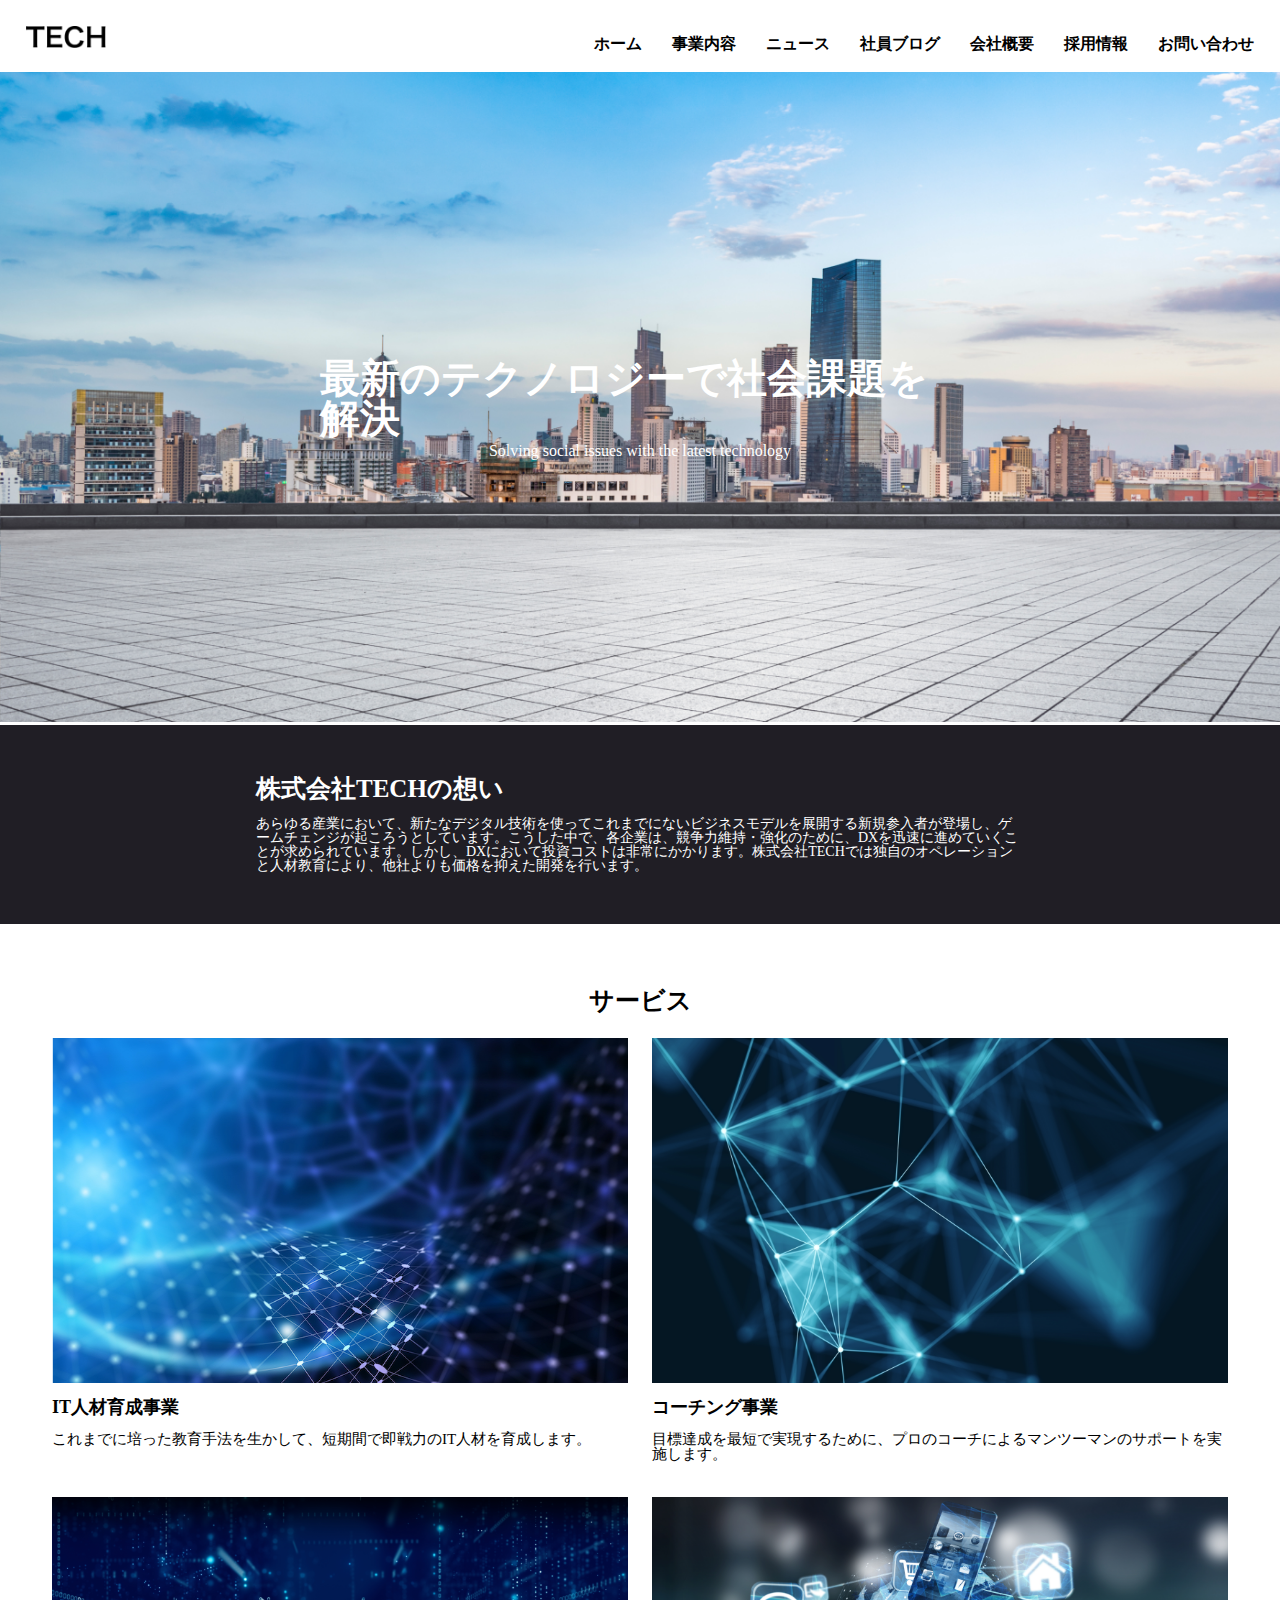
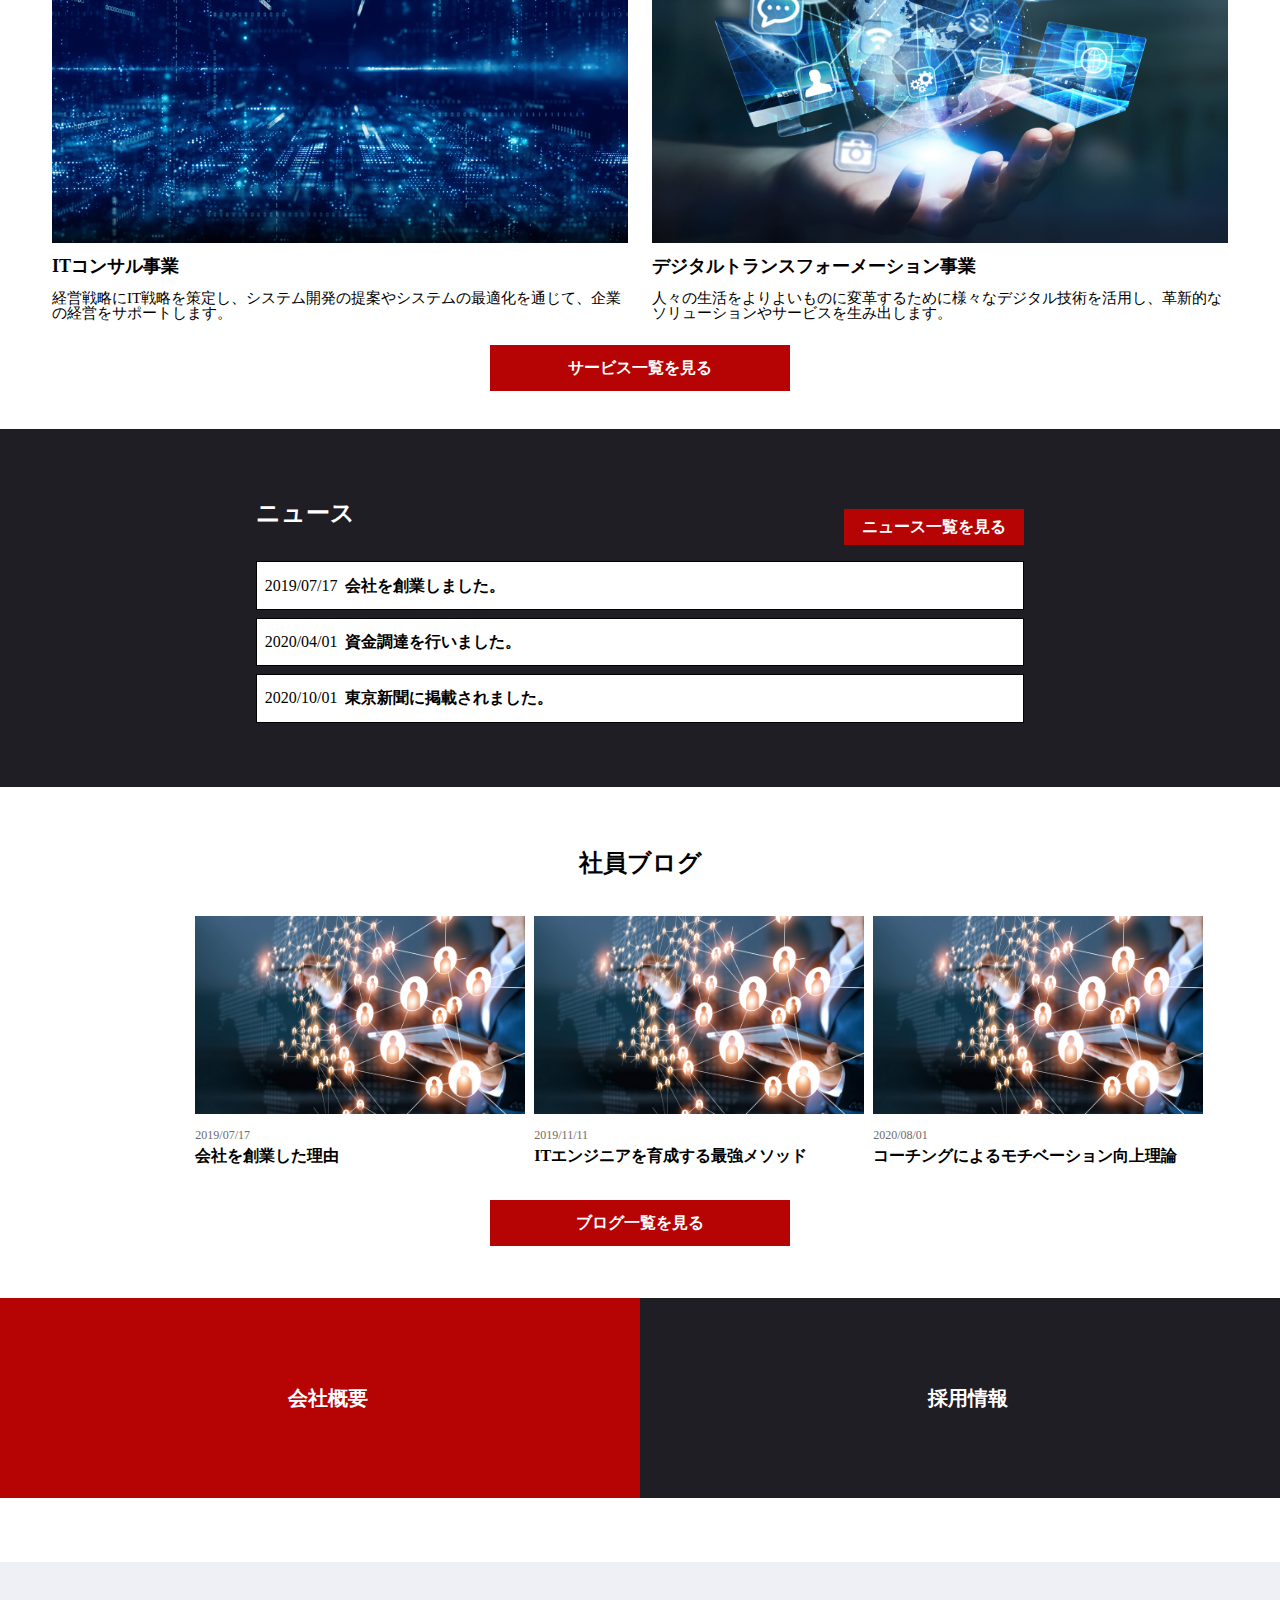
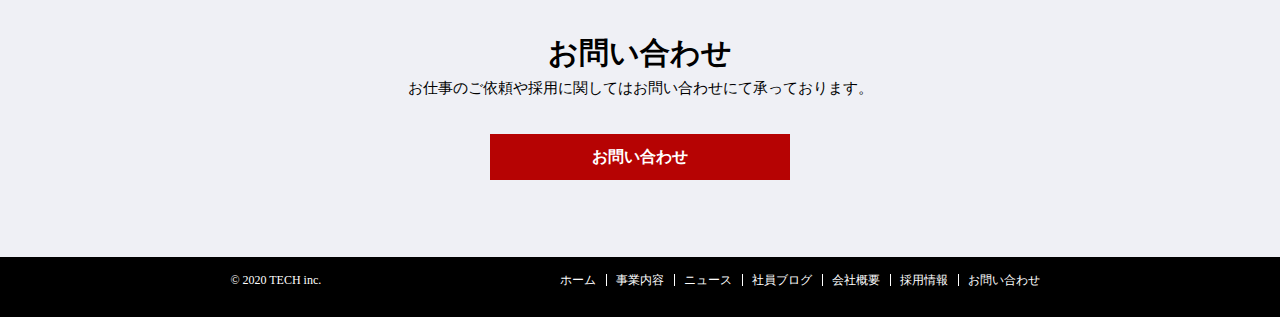
<file: index.html>
<!DOCTYPE html>
<html lang="jp">

<head>
  <meta charset="UTF-8">
  <meta name="viewport" content="width=device-width, initial-scale=1.0">
  <link rel="stylesheet" href="css/reset.css">
  <link rel="stylesheet" href="css/index.css">
  <title>ホーム（株式会社TECH）</title>
  <link rel="preconnect" href="https://fonts.gstatic.com">
  <link href="https://fonts.googleapis.com/css2?family=Indie+Flower&display=swap" rel="stylesheet">
</head>

<body>
  <!--ナビ付きヘッダー ※要スクロール固定-->
  <header class="header">

      <h1 class="header-ttl">
        <a href="index.html">
          <img src="./img/logo.png">
        </a>
      </h1>
      <nav class="header-nav">
        <ul class="header-nav-list">
          <li class="header-nav-item"><a href="index.html">ホーム</a></li>
          <li class="header-nav-item"><a href="service.html">事業内容</a></li>
          <li class="header-nav-item"><a href="news.html">ニュース</a></li>
          <li class="header-nav-item"><a href="blog.html">社員ブログ</a></li>
          <li class="header-nav-item"><a href="company.html">会社概要</a></li>
          <li class="header-nav-item"><a href="recruit.html">採用情報</a></li>
          <li class="header-nav-item"><a href="contact.html">お問い合わせ</a></li>
        </ul>
      </nav>

    <!--ハンバーガーメニュー-->
      <nav class="sp-nav" id="sp-nav">
        <ul>
          <li><a href="index.html">ホーム</a></li>
          <li><a href="service.html">事業内容</a></li>
          <li><a href="news.html">ニュース</a></li>
          <li><a href="blog.html">社員ブログ</a></li>
          <li><a href="company.html">会社概要</a></li>
          <li><a href="recruit.html">採用情報</a></li>
          <li><a href="contact.html">お問い合わせ</a></li>
        </ul>
      </nav>
        <div class="menu" id="menu">
          <span class="menu__line--top"></span>
          <span class="menu__line--middle"></span>
          <span class="menu__line--bottom"></span>
        </div>

  </header>

  <!--トップ画面-->
  <div class="main-box">
    <div class="img-area">
      <img class="recruit_img" src="./img/mv.png" alt="">
      <div>
        <h1 class="main-message1">最新のテクノロジーで社会課題を解決</h1>
        <p class="main-message2">Solving social issues with the latest technology</p>
      </div>
    </div>
    <div class="sub-message">
      <h2>株式会社TECHの想い</h2>
      <p>あらゆる産業において、新たなデジタル技術を使ってこれまでにないビジネスモデルを展開する新規参入者が登場し、ゲームチェンジが起ころうとしています。こうした中で、各企業は、競争力維持・強化のために、DXを迅速に進めていくことが求められています。しかし、DXにおいて投資コストは非常にかかります。株式会社TECHでは独自のオペレーションと人材教育により、他社よりも価格を抑えた開発を行います。</p>
    </div>
  </div>

<!--サービス-->
<div class="wrapper-box">
  <h1 class="service">サービス</h1>
  <div class="wrapper-contents">

    <div class="contents-box1">

      <div class="card">
        <img src="./img/service1.png" />
        <div class="text-box">
          <p class="hr-message1">IT人材育成事業</p><br>
          <p class="hr-message2">これまでに培った教育手法を生かして、短期間で即戦力のIT人材を育成します。</p>
        </div>
      </div>

      <div class="card">
        <img src="./img/service2.png" />
        <div class="text-box">
          <p class="coaching-message1">コーチング事業</p><br>
          <p class="coaching-message2">目標達成を最短で実現するために、プロのコーチによるマンツーマンのサポートを実施します。</p>
        </div>
      </div>

    </div>


    <div class="contents-box2">

      <div class="card">
        <img src="./img/service3.png" />
        <div class="text-box">
          <p class="consalting-message1">ITコンサル事業</p><br>
          <p class="consalting-message2">経営戦略にIT戦略を策定し、システム開発の提案やシステムの最適化を通じて、企業の経営をサポートします。</p>
        </div>
      </div>

      <div class="card">
        <img src="./img/service4.png" />
        <div class="text-box">
            <p class="dx-message1">デジタルトランスフォーメーション事業</p><br>
            <p class="dx-message2">人々の生活をよりよいものに変革するために様々なデジタル技術を活用し、革新的なソリューションやサービスを生み出します。</p>
        </div>
      </div>
    </div>
  </div>
    <div class="form__btn-area">
      <a href="service.html" class="practice__btn">サービス一覧を見る</a>
    </div>


  </div>

  <!--レスポンシブデザイン用　サービス-->
  <div class="sp-wrapper-box">
    <h1 class="service">サービス</h1>
    <div class="sp-wrapper-contents">
   
        <div class="card">
          <img src="./img/service1.png" />
          <div class="text-box">
            <p class="hr-message1">IT人材育成事業</p><br>
            <p class="hr-message2">これまでに培った教育手法を生かして、短期間で即戦力のIT人材を育成します。</p>
          </div>
        </div>
  
        <div class="card">
          <img src="./img/service2.png" />
          <div class="text-box">
            <p class="coaching-message1">コーチング事業</p><br>
            <p class="coaching-message2">目標達成を最短で実現するために、プロのコーチによるマンツーマンのサポートを実施します。</p>
          </div>
        </div>

         <div class="card">
          <img src="./img/service3.png" />
          <div class="text-box">
            <p class="consalting-message1">ITコンサル事業</p><br>
            <p class="consalting-message2">経営戦略にIT戦略を策定し、システム開発の提案やシステムの最適化を通じて、企業の経営をサポートします。</p>
          </div>
        </div>
  
        <div class="card">
          <img src="./img/service4.png" />
          <div class="text-box">
            <p class="dx-message1">デジタルトランスフォーメーション事業</p><br>
            <p class="dx-message2">人々の生活をよりよいものに変革するために様々なデジタル技術を活用し、革新的なソリューションやサービスを生み出します。</p>
          </div>
        </div>
  
    </div>

    <div class="form__btn-area">
      <a href="service.html" class="practice__btn">サービス一覧を見る</a>
    </div>
</div>
</div> 

<!--ニュース-->
<div class="news-box">
  <div class="news-title-area">
    <div class="news-title-area-message">
      ニュース
    </div>
    　<div class="news-title-area-btn">
      　<a href="news.html" class="news__btn">ニュース一覧を見る</a>
    　</div>
    </div>
  <div class="news-box-area">
    <div class="news-box1">
      <div class="news-box1-date">
        <a href="">2019/07/17</a>
      </div>
      <div class="news-box1-title">
        <a href="">会社を創業しました。</a>
      </div>
    </div>
    <div class="news-box2">
      <div class="news-box2-date">
        <a href="">2020/04/01</a>
      </div>
      <div class="news-box2-title">
        <a href="">資金調達を行いました。</a>
      </div>
    </div>
    <div class="news-box3">
      <div class="news-box3-date">
        <a href="">2020/10/01</a>
      </div>
      <div class="news-box3-title">
        <a href="">東京新聞に掲載されました。</a>
      </div>
    </div>
  </div>
</div>

<!--社員ブログ-->
<div class="wrapper2-box">
  <div class="blog-title">社員ブログ
  </div>
  <div class="wrapper2-contents">

  <div class="card2-box1">
    <div class="card2">
      <img src="./img/blog.png" />
      <div class="text2-box">
        <p class="date2">2019/07/17</p>
        <h6 class="title">会社を創業した理由</h6>
      </div>
    </div>
  </div>

  <div class="card2-box2">
    <div class="card2">
      <img src="./img/blog.png" />
      <div class="text2-box">
        <p class="date2">2019/11/11</p>
        <h6 class="title">ITエンジニアを育成する最強メソッド</h6>
      </div>
    </div>
  </div>

  <div class="card2-box3">
    <div class="card2">
      <img src="./img/blog.png" />
      <div class="text2-box">
        <p class="date2">2020/08/01</p>
        <h6 class="title">コーチングによるモチベーション向上理論</h6>
      </div>
    </div>
  </div>
  </div>

    <div class="form__btn-area">
      <a href="blog.html" class="practice__btn">ブログ一覧を見る</a>
    </div>
</div>

<!--レスポンシブデザイン用　社員ブログ-->
<div class="sp-wrapper2-box">
  <div class="blog-title">社員ブログ
  </div>
  <div class="sp-wrapper2-contents">

    <div class="card2">
      <img src="./img/blog.png" />
      <div class="text2-box">
        <p class="date2">2019/07/17</p>
        <h6 class="title">会社を創業した理由</h6>
      </div>
    </div>

    <div class="card2">
      <img src="./img/blog.png" />
      <div class="text2-box">
        <p class="date2">2019/11/11</p>
        <h6 class="title">ITエンジニアを育成する最強メソッド</h6>
      </div>
    </div>

    <div class="card2">
      <img src="./img/blog.png" />
      <div class="text2-box">
        <p class="date2">2020/08/01</p>
        <h6 class="title">コーチングによるモチベーション向上理論</h6>
      </div>
    </div>
  </div>
  <div class="form__btn-area">
    <a href="blog.html" class="practice__btn">ブログ一覧を見る</a>
  </div>
</div>


<!--会社概要・採用情報-->
<div class="comapany-recruit-area">
  <div class="company-box">
    <a href="company.html" class="company-title">会社概要</a>
  </div>
  <div class="recruit-box">
    <a href="recruit.html" class="recruit-title">採用情報</a>
  </div>
</div>

  <!--問い合わせフォーム-->
  <div class="form-box">
    <div class="form-item">
      <div class="form-item-label1">
        <h2>お問い合わせ</h2>
      </div>
      <div class="form-item-label2">
        <p>お仕事のご依頼や採用に関してはお問い合わせにて承っております。</p>
      </div>
    </div>
    <div class="form__btn-area">
      <a href="contact.html" class="practice__btn">お問い合わせ</a>
    </div>
  </div>

  <!--フッター-->
  <footer class="footer">
        <small class="copyright">
          ©︎ 2020 TECH inc.
        </small>
        <nav class="footer-nav">
          <ul class="footer-nav-list">
            <li class="footer-nav-item"><a href="index.html">ホーム</a></li>
            <li class="footer-nav-item"><a href="service.html">事業内容</a></li>
            <li class="footer-nav-item"><a href="news.html">ニュース</a></li>
            <li class="footer-nav-item"><a href="blog.html">社員ブログ</a></li>
            <li class="footer-nav-item"><a href="company.html">会社概要</a></li>
            <li class="footer-nav-item"><a href="recruit.html">採用情報</a></li>
            <li class="footer-nav-item"><a href="contact.html">お問い合わせ</a></li>
          </ul>
        </nav>

  </footer>

    <!--レスポンシブデザイン用　フッター-->
    <div class="sp-footer">
        <small class="sp-copyright">
          ©︎ 2020 TECH inc.
        </small>
        <nav class="footer-sp-nav">
          <ul class="footer-sp-nav-list">
            <li class="footer-sp-nav-item"><a href="index.html">ホーム</a></li>
            <li class="footer-sp-nav-item"><a href="service.html">事業内容</a></li>
            <li class="footer-sp-nav-item"><a href="news.html">ニュース</a></li>
            <li class="footer-sp-nav-item"><a href="blog.html">社員ブログ</a></li>
            <li class="footer-sp-nav-item"><a href="company.html">会社概要</a></li>
            <li class="footer-sp-nav-item"><a href="recruit.html">採用情報</a></li>
            <li class="footer-sp-nav-item"><a href="contact.html">お問い合わせ</a></li>
          </ul>
        </nav>
    </div>


  <script src="js/main.js"></script>
</body>

</html>
</file>
<file: css/index.css>
/*ナビ付きヘッダー*/
a {
  text-decoration: none;
  color: inherit;
}
.header {
  width: 96%;
  display: flex;
  align-items: center;
  height: 70px;
  padding: 1px 2%;
  background-color: #fff;
  color: black;
  position: fixed;
  top: 0%;
  left: 0%;
  z-index: 10;
  position: relative;
}
.header-ttl {
  padding-bottom: 1%;
  font-size: 18px;
  width: 120px;
  position: absolute;
  left: 2%;
}
.header-ttl img {
  width: 80px;
  padding-top: 15%;
}
.header-ttl:hover {
  opacity: 0.5;
  transition: 1s;
}
.header-nav-list {
  font-size: 16px;
  font-weight: bold;
  display: flex;
  color: black;
  list-style: none;
  position: absolute;
  right: 2%;
}
.header-nav-list :hover {
  opacity: 0.5;
  transition: 1s;
}
.header-nav-item:not(:last-child) {
  margin-right: 30px;
}
.sp-nav {
  visibility: hidden;
}

/*トップ画面-*/
.main-box {
  padding: 0%;
}
.img-area {
  position: relative;
}
.recruit_img {
  width: 100%;
  height: 650px;
  object-fit: cover;
}
.main-message1 {
  position: absolute;
  top: 50%;
  left: 50%;
  transform: translate(-50%, -50%);
  font-size: 40px;
  color: white;
}
.main-message2 {
  position: absolute;
  top: 58%;
  left: 50%;
  transform: translate(-50%, -50%);
  font-size: 16px;
  color: white;
}
.sub-message {
  padding: 4% 20%;
  background-color: rgb(32, 30, 37);
  color: white;
  font-size: 25px;
}
.sub-message p {
  color: white;
  font-size: 14px;
  padding-top: 2%;
}

/*サービス*/
.wrapper-box {
  /*padding: 5% 10% 2% 10%;*/
}
.wrapper-box h1 {
  text-align: center;
  font-size: 25px;
  padding-top: 5%;
}
.wrapper-contents {
  display: flex;
  flex-wrap: wrap;
  /*justify-content: space-between;*/
  /*margin: 0 auto;*/
  padding-top: 1%;
  /*padding: 1% 30% 0 30%;*/
}
.contents-box1 {
  display: flex;
  margin: 0% auto;
  padding: 0% 1%;
}
.contents-box2 {
  display: flex;
  margin: 0% auto;
}
.card {
  width: 600px;
  padding: 1% 1%;
}
.card img {
  width: 100%;
  height: auto;
}
.text-box {
  padding: 2% 0 2% 0;
}
.hr-message1,
.coaching-message1,
.consalting-message1,
.dx-message1 {
  font-size: 18px;
  font-weight: bold;
}
.hr-message2,
.coaching-message2,
.consalting-message2,
.dx-message2 {
  font-size: 15px;
}
.sp-wrapper-box {
  display: none;
}

/*ニュース-*/
.news-box {
  padding: 5% 20%;
  background-color: rgb(32, 30, 37);
}
.news-title-area {
  display: flex;
}
.news-title-area-message {
  color: white;
  font-size: 24px;
  font-weight: bold;
  padding-top: 1%;
}
.news-title-area-btn {
  margin: 0 0 0 auto;
}
.news-title-area-btn :hover {
  opacity: 0.5;
  transition: 1s;
}
.news__btn {
  position: relative;
  width: 180px;
  padding: 10px 0;
  color: #fff;
  font-weight: bold;
  background-color: rgb(182, 3, 3);
  text-align: center;
  margin: 0 auto 0;
  display: block;
}
.news-box-area :hover {
  opacity: 0.5;
  transition: 1s;
}
.news-box1 {
  display: flex;
  border: solid 1px black;
  padding: 2% 0;
  margin-bottom: 1%;
  background-color: white;
}
.news-box1-date {
  padding: 0 1%;
}
.news-box1-title {
  font-weight: bold;
}
.news-box2-title {
  font-weight: bold;
}
.news-box3-title {
  font-weight: bold;
}
.news-box2-date {
  padding: 0 1%;
}
.news-box3-date {
  padding: 0 1%;
}
.news-box2 {
  display: flex;
  border: solid 1px black;
  padding: 2% 0;
  margin-bottom: 1%;
  background-color: white;
}
.news-box3 {
  display: flex;
  border: solid 1px black;
  padding: 2% 0;
  background-color: white;
}

/*社員ブログ*/
.blog-title {
  text-align: center;
  padding: 5% 0 3% 0;
  font-size: 24px;
  font-weight: bold;
}
.wrapper2-contents {
  width: 70%;
  display: flex;
  justify-content: space-between;
  margin: 0 auto;
}
.card2-box1,.card2-box2,.card2-box3 {
  padding: 0 1% 3% 0;
}
.card2 {
  width: 330px;
  padding: 1%;
}
.card2 :hover {
  opacity: 0.5;
  transition: 1s;
}
.card2 img {
  width: 100%;
  height: auto;
}

.text2-box {
  padding: 2% 0 2% 0;
}
.date2 {
  display: inline-block;
  font-size: 12px;
  margin-top: 5px;
  padding-bottom: 2%;
  color: rgb(109, 106, 106);
}
.sp-wrapper2-box {
  display: none;
}

/*会社概要・採用情報*/
.comapany-recruit-area {
  display: flex;
  padding: 1% 0 5% 0;
}
.company-box {
  position: relative;
  width: 50%;
  height: 200px;
  background-color: rgb(182, 3, 3);
}
.comapany-recruit-area :hover {
  opacity: 0.5;
  transition: 1s;
}
.company-title {
  position: absolute;
  top: 50%;
  left: 45%;
  text-align: center;
  color: white;
  font-size: 20px;
  font-weight: bold;
  transform: translate(0, -50%);
}
.recruit-box {
  position: relative;
  width: 50%;
  height: 200px;
  background-color: rgb(32, 30, 37);
}
.recruit-title {
  position: absolute;
  top: 50%;
  left: 45%;
  text-align: center;
  color: white;
  font-size: 20px;
  font-weight: bold;
  transform: translate(0, -50%);
}

/*問い合わせフォーム*/
.form-box {
  background-color: rgb(239, 240, 245);
  padding: 3% 0;
}
.form-item {
  text-align: center;
  padding-top: 3%;
  padding-bottom: 3%;
}
.form-item-label1 {
  font-size: 30px;
  padding-bottom: 1%;
}
.form-item-label2 {
  font-size: 15px;
}
.form__btn-area {
  padding-bottom: 3%;
}
.form__btn-area :hover {
  opacity: 0.5;
  transition: 1s;
}
.practice__btn {
  position: relative;
  width: 300px;
  padding: 15px 0;
  color: #fff;
  font-weight: bold;
  background-color: rgb(182, 3, 3);
  text-align: center;
  margin: 0 auto 0;
  display: block;
}
.practice__btn::before {
  content: "";
  position: absolute;
  top: 50%;
  left: 10%;
  background-size: cover;
  width: 30px;
  height: 30px;
  transform: translate(0, -50%);
}

/*フッター*/
.footer {
  height: 60px;
  padding: 0 18%;
  display: flex;
  justify-content: space-between;
  background-color: black;
  color: white;
}
.copyright {
  font-size: 12px;
  color: white;
  padding-top: 2%;
}
.footer-nav {
  position: relative;
  padding-top: 2%;
}
.footer-nav li + li:before {
  position: absolute;
  display: block;
  content: "";
  padding-top: 2%;
  height: 2px;
  border-right: 1px solid white;
}
.footer-nav a {
  padding: 10px;
}
a {
  text-decoration: none;
  color: inherit;
}
.footer-nav-list {
  font-size: 12px;
  display: flex;
  color: white;
  list-style: none;
  margin: 0 0 0 auto;
}
.footer-nav-list :hover {
  opacity: 0.5;
  transition: 1s;
}
.divider {
  color: white;
  padding: 1%;
}
.sp-footer {
  display: none;
}

/*ここにスマホ用のCSSを書いていきます*/
@media screen and (max-width: 768px) {
  .header-nav {
    display: none;
  }
  a {
    text-decoration: none;
  }
  .sp-nav {
    position: absolute;
    top: 35%;
    height: 100vh;
    width: 100%;
    left: -100%;
    background: rgb(252, 251, 251);
    transition: 0.7s;
    text-align: center;
    visibility: visible;
  }
  .sp-nav ul li {
    list-style-type: none;
    margin-top: 50px;
    color: blue;
  }
  .sp-nav ul li :hover {
    opacity: 0.5;
    transition: 1s;
  }
  .menu-box {
    position: relative;
  }
  .menu {
    display: inline-block;
    width: 36px;
    height: 32px;
    cursor: pointer;
    position: absolute;
    right: 2%;
  }
  .menu__line--top,
  .menu__line--middle,
  .menu__line--bottom {
    display: inline-block;
    width: 100%;
    height: 4px;
    background-color: black;
    position: absolute;
    right: 2%;
    transition: 0.5s;
  }
  .menu__line--top {
    top: 0;
  }
  .menu__line--middle {
    top: 14px;
  }
  .menu__line--bottom {
    bottom: 0;
  }
  .menu.open span:nth-of-type(1) {
    top: 14px;
    transform: rotate(45deg);
  }
  .menu.open span:nth-of-type(2) {
    opacity: 0;
  }
  .menu.open span:nth-of-type(3) {
    top: 14px;
    transform: rotate(-45deg);
  }
  .in {
    transform: translateX(100%);
  }

  /*レスポンシブデザイン用フッター*/
  .footer {
    display: none;
  }
  .sp-footer {
    height: 240px;
    padding: 0 18%;
    display: flex;
    justify-content: space-between;
    background-color: black;
    color: white;
  }
  .sp-copyright {
    font-size: 12px;
    color: white;
    padding-top: 30%;
  }
  .footer-sp-nav {
    position: relative;
    padding-top: 2%;
  }
  .footer-sp-nav a {
    padding: 10px;
  }
  a {
    text-decoration: none;
    color: inherit;
  }
  .footer-sp-nav-list {
    font-size: 12px;
    color: white;
    list-style: none;
    margin: 0 0 0 auto;
    text-align: center;
    padding: 20% 0;
  }
  .footer-sp-nav-item {
    padding: 8% 0;
  }
  .footer-sp-nav-list :hover {
    opacity: 0.5;
    transition: 1s;
  }

/*レスポンシブデザイン用　サービス*/
  .wrapper-box {
    display: none;
  }
  .sp-wrapper-box {
    display: block;
    padding: 10%;
  }
  .sp-wrapper-box h1 {
  text-align: center;
  font-size: 25px;
  }
  .sp-wrapper-contents {
    padding: 5% 0;
  }
  .card {
    width: 100%;
    padding: 1% 1%;
  }
  .card img {
    width: 100%;
    height: auto;
  }
  .text-box {
    padding: 2% 0 2% 0;
  }
  .hr-message1,
  .coaching-message1,
  .consalting-message1,
  .dx-message1 {
    font-size: 18px;
    font-weight: bold;
  }
  .hr-message2,
  .coaching-message2,
  .consalting-message2,
  .dx-message2 {
    font-size: 15px;
  }

/*レスポンシブデザイン用　社員ブログ*/
  .wrapper2-box {
    display: none;
  }
  .sp-wrapper2-box {
    display: block;
    padding: 10%;
  }
  .sp-wrapper2-contents {
  padding: 5% 0%;
  }
  .card2 {
    width: 100%;
    padding: 1%;
  }
  .card2 :hover {
    opacity: 0.5;
    transition: 1s;
  }
  .card2 img {
    width: 100%;
    height: auto;
  }
  .text2-box {
    padding: 2% 0 2% 0;
  }
  .date2 {
    display: inline-block;
    font-size: 12px;
    margin-top: 5px;
    padding-bottom: 2%;
    color: rgb(109, 106, 106);
  }

}
</file>
